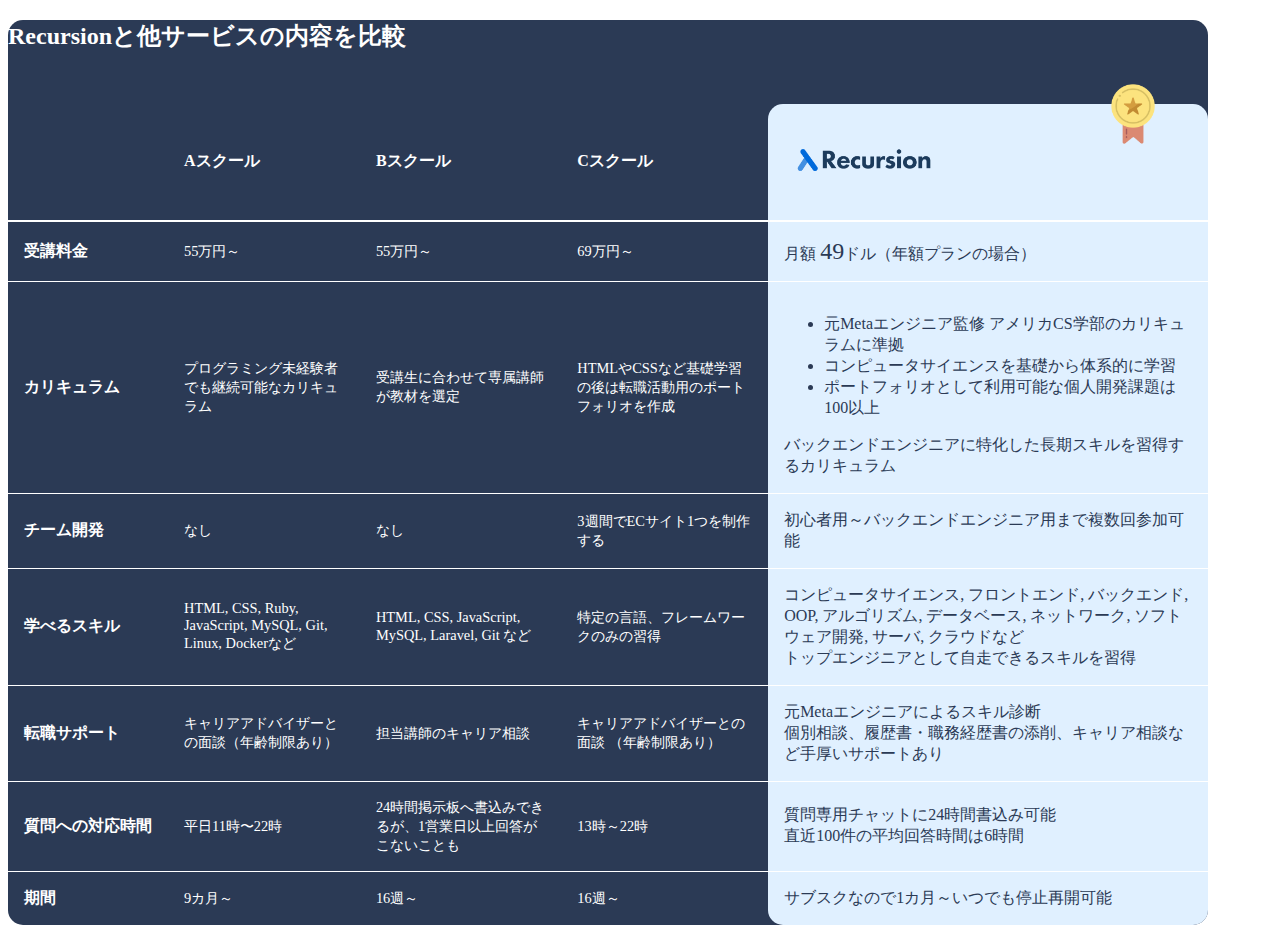
<file: index.html>
<!DOCTYPE html>
<html lang="ja">
    <head>
        <meta charset="UTF-8" />
        <meta name="viewport" content="width=device-width, initial-scale=1.0" />
        <link rel="stylesheet" href="https://stackpath.bootstrapcdn.com/bootstrap/4.5.0/css/bootstrap.min.css" integrity="sha384-9aIt2nRpC12Uk9gS9baDl411NQApFmC26EwAOH8WgZl5MYYxFfc+NcPb1dKGj7Sk" crossorigin="anonymous">
        <link rel="stylesheet" href="css/style.css" />
        <title>Comparison Table</title>
    </head>
    <body>
        <!-- 比較表横スクロールここから style1.css -->
        <div class="min-vh-100">
            <div class="container comparison py-5">
                <h2 class="text-center font-weight-bold mb-4">Recursionと他サービスの内容を比較</h2>
                <div class="p-2 tbl-wrap">
                    
                    <table class="tbl text-white text-center" >
                        <thead>
                            <tr>
                                <th class="col-1" scope="col"></th>
                                <th class="col-2" scope="col">Aスクール</th>
                                <th class="col-2" scope="col">Bスクール</th>
                                <th class="col-2" scope="col">Cスクール</th>
                                <th class="col-4 recursion-bg-color recursion-top py-0" scope="col">
                                    <img src="image/25671661.png" height="100px" width="100px" class="badge-image"/>                       
                                    <img src="image/recursion-logo.png" height="80px">
                                </th>
                            </tr>
                        </thead>
                        <tbody>
                            <tr>
                                <th>受講料金</th>
                                <td class="text-xs">55万円～</td>
                                <td class="text-xs">55万円～</td>
                                <td class="text-xs">69万円～</td>
                                <td class="recursion-bg-color">月額 <span class="font-weight-bold" style="font-size:x-large;">49</span>ドル（年額プランの場合）</td>
                            </tr>
                            <tr>
                                <th nowrap scope="row">カリキュラム</th>
                                <td class="text-xs">プログラミング未経験者でも継続可能なカリキュラム</td>
                                <td class="text-xs">受講生に合わせて専属講師が教材を選定</td>
                                <td class="text-xs">HTMLやCSSなど基礎学習の後は転職活動用のポートフォリオを作成</td>
                                <td class="recursion-bg-color">
                                    <ul>
                                        <li><span class="font-weight-bold">元Metaエンジニア</span>監修 アメリカCS学部のカリキュラムに準拠</li>
                                        <li>コンピュータサイエンスを基礎から体系的に学習</li>
                                        <li>ポートフォリオとして利用可能な個人開発課題は100以上</li>
                                    </ul>
                                    <span class="font-weight-bold">バックエンドエンジニアに特化した長期スキルを習得するカリキュラム</span>
                                </td>
                            </tr>
                            <tr>
                                <th nowrap scope="row">チーム開発</th>
                                <td class="text-xs">なし</td>
                                <td class="text-xs">なし</td>
                                <td class="text-xs">3週間でECサイト1つを制作する</td>
                                <td class="recursion-bg-color">初心者用～バックエンドエンジニア用まで複数回参加可能</td>
                            </tr>
                            <tr>
                                <th nowrap scope="row">学べるスキル</th>
                                <td class="text-xs">HTML, CSS, Ruby, JavaScript,  MySQL, Git, Linux, Dockerなど</td>
                                <td class="text-xs">HTML, CSS, JavaScript,  MySQL, Laravel, Git など</td>
                                <td class="text-xs">特定の言語、フレームワークのみの習得</td>
                                <td class="recursion-bg-color">コンピュータサイエンス, フロントエンド, バックエンド, OOP, アルゴリズム, データベース, ネットワーク, ソフトウェア開発, サーバ, クラウドなど<br>
                                    <span class="font-weight-bold">トップエンジニアとして自走できるスキルを習得</span>
                                </td>
                            </tr>
                            <tr>
                                <th nowrap scope="row">転職サポート</th>
                                <td class="text-xs">キャリアアドバイザーとの面談（年齢制限あり）</td>
                                <td class="text-xs">担当講師のキャリア相談</td>
                                <td class="text-xs">キャリアアドバイザーとの面談 （年齢制限あり）</td>
                                <td class="recursion-bg-color">元Metaエンジニアによるスキル診断<br>個別相談、履歴書・職務経歴書の添削、キャリア相談など手厚いサポートあり</td>
                            </tr>
                            <tr>
                                <th scope="row">質問への対応時間</th>
                                <td class="text-xs">平日11時〜22時</td>
                                <td class="text-xs">24時間掲示板へ書込みできるが、1営業日以上回答がこないことも</td>
                                <td class="text-xs">13時～22時</td>
                                <td class="recursion-bg-color">質問専用チャットに24時間書込み可能<br>直近100件の平均回答時間は6時間</td>
                            </tr>
                            <tr>
                                <th scope="row">期間</th>
                                <td class="text-xs">9カ月～</td>
                                <td class="text-xs">16週～</td>
                                <td class="text-xs">16週～</td>
                                <td class="recursion-bg-color recursion-bottom">サブスクなので1カ月～いつでも停止再開可能</td>
                            </tr>
                        </tbody>
                    </table>
                </div>                    
            </div>
        </div>
        <!-- 比較表横スクロールここまで -->
    </body>
</html>
</file>
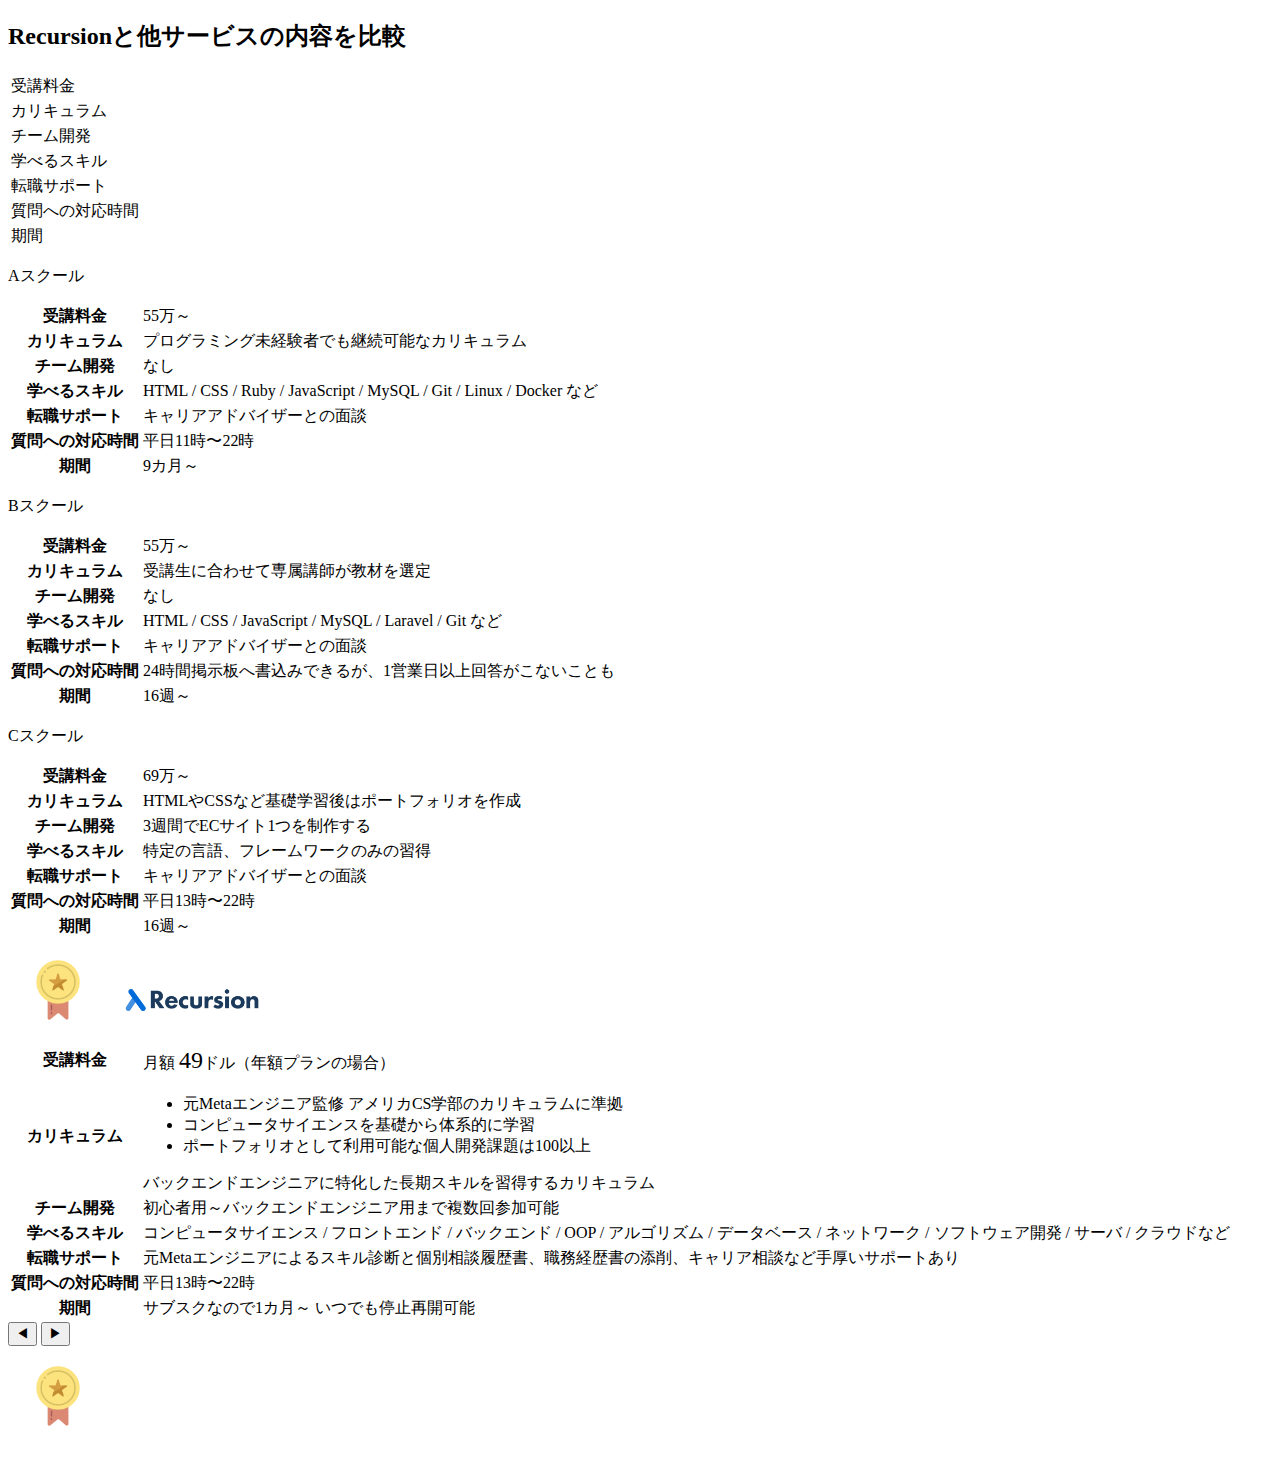
<file: index copy 3.html>
<!DOCTYPE html>
<html lang="ja">
<head>
    <meta charset="UTF-8" />
    <meta name="viewport" content="width=device-width, initial-scale=1.0" />
    <link rel="stylesheet" href="https://stackpath.bootstrapcdn.com/bootstrap/4.5.0/css/bootstrap.min.css" integrity="sha384-9aIt2nRpC12Uk9gS9baDl411NQApFmC26EwAOH8WgZl5MYYxFfc+NcPb1dKGj7Sk" crossorigin="anonymous">
    <link rel="stylesheet" href="css/style.css" />
    <title>Comparison Table</title>
</head>
<body>
    <div class="comparison-table p-3 m-auto">
        <h2 class="text-center font-weight-bold mb-4">Recursionと他サービスの内容を比較</h2>
        <div class="d-md-flex position-relative">
            <!-- 左の項目：大画面で表示、スマホでは非表示 -->
            <div class="title-container w-25 d-none d-lg-block p-0">
                <div class="title-wrapper d-flex align-items-stretch h-100">
                    <div class="title d-flex flex-column h-100">
                        <div class="school-header"><h4></h4></div>
                        <table class="text-white h-100">
                            <tr><td>受講料金</td></tr>
                            <tr><td>カリキュラム</td></tr>
                            <tr><td>チーム開発</td></tr>
                            <tr><td>学べるスキル</td></tr>
                            <tr><td>転職サポート</td></tr>
                            <tr><td>質問への対応時間</td></tr>
                            <tr><td>期間</td></tr>
                        </table>
                    </div>
                </div>
            </div>
            
            <!-- スライダーコンテナ -->
            <div class="slider-container">
                <div class="slides-wrapper h-100">
                    <!-- 各スクールのスライド -->
                    <!-- Aスクール -->
                    <div class="slide col-md">
                        <div class="school-header"><p class="m-auto">Aスクール</p></div>
                        <table class="text-white h-100">
                            <tr><th>受講料金</th><td>55万～</td></tr>
                            <tr><th>カリキュラム</th><td>プログラミング未経験者でも継続可能なカリキュラム</td></tr>
                            <tr><th>チーム開発</th><td>なし</td></tr>
                            <tr><th>学べるスキル</th><td>HTML / CSS / Ruby / JavaScript / MySQL / Git / Linux / Docker など</td></tr>
                            <tr><th>転職サポート</th><td>キャリアアドバイザーとの面談</td></tr>
                            <tr><th>質問への対応時間</th><td>平日11時〜22時</td></tr>
                            <tr><th>期間</th><td>9カ月～</td></tr>
                        </table>
                    </div>

                    <!-- Bスクール -->
                    <div class="slide col-lg">
                        <div class="school-header"><p class="m-auto">Bスクール</p></div>
                        <table class="text-white h-100">
                            <tr><th>受講料金</th><td>55万～</td></tr>
                            <tr><th>カリキュラム</th><td>受講生に合わせて専属講師が教材を選定</td></tr>
                            <tr><th>チーム開発</th><td>なし</td></tr>
                            <tr><th>学べるスキル</th><td>HTML / CSS / JavaScript / MySQL / Laravel / Git など</td></tr>
                            <tr><th>転職サポート</th><td>キャリアアドバイザーとの面談</td></tr>
                            <tr><th>質問への対応時間</th><td>24時間掲示板へ書込みできるが、1営業日以上回答がこないことも</td></tr>
                            <tr><th>期間</th><td>16週～</td></tr>
                        </table>
                    </div>

                    <!-- Cスクール -->
                    <div class="slide col-lg">
                        <div class="school-header"><p class="m-auto">Cスクール</p></div>
                        <table class="text-white h-100">
                            <tr><th>受講料金</th><td>69万～</td></tr>
                            <tr><th>カリキュラム</th><td>HTMLやCSSなど基礎学習後はポートフォリオを作成</td></tr>
                            <tr><th>チーム開発</th><td>3週間でECサイト1つを制作する</td></tr>
                            <tr><th>学べるスキル</th><td>特定の言語、フレームワークのみの習得</td></tr>
                            <tr><th>転職サポート</th><td>キャリアアドバイザーとの面談</td></tr>
                            <tr><th>質問への対応時間</th><td>平日13時〜22時</td></tr>
                            <tr><th>期間</th><td>16週～</td></tr>
                        </table>
                    </div>

                    <!-- Recursion -->
                    <div class="slide recursion-info col-lg-4 m-0">
                        <div class="school-header">
                            <img src="image/25671661.png" height="100px" width="100px" class="d-lg-none"/>
                            <img src="image/recursion-logo.png" height="80px">
                        </div>
                        <table class="h-100">
                            <tr><th>受講料金</th><td>月額 <span class="font-weight-bold" style="font-size:x-large;">49</span>ドル（年額プランの場合）</td></tr>
                            <tr><th>カリキュラム</th>
                                <td>
                                    <ul>
                                        <li><span class="font-weight-bold">元Metaエンジニア</span>監修 アメリカCS学部のカリキュラムに準拠</li>
                                        <li>コンピュータサイエンスを基礎から体系的に学習</li>
                                        <li>ポートフォリオとして利用可能な個人開発課題は100以上</li>
                                    </ul>
                                    <span class="font-weight-bold">バックエンドエンジニアに特化した長期スキルを習得するカリキュラム</span>
                                </td>
                            </tr>
                            <tr><th>チーム開発</th><td>初心者用～バックエンドエンジニア用まで複数回参加可能</td></tr>
                            <tr><th>学べるスキル</th><td>コンピュータサイエンス / フロントエンド / バックエンド / OOP / アルゴリズム / データベース / ネットワーク / ソフトウェア開発 / サーバ / クラウドなど</td></tr>
                            <tr><th>転職サポート</th><td>元Metaエンジニアによるスキル診断と個別相談履歴書、職務経歴書の添削、キャリア相談など手厚いサポートあり</td></tr>
                            <tr><th>質問への対応時間</th><td>平日13時〜22時</td></tr>
                            <tr><th>期間</th><td>サブスクなので1カ月～ いつでも停止再開可能</td></tr>
                        </table>
                    </div>
                </div>
                <!-- ナビゲーションボタン（小画面用） -->
                <button class="slider-btn prev">◀</button>
                <button class="slider-btn next">▶</button>
            </div>
            <img src="image/25671661.png" height="100px" width="100px" class="badge-img d-none d-lg-block"/>
        </div>
    </div>
    <script src="js/main.js"></script>
</body>
</html>
</file>
<file: css/style.css>
:root {
    --primary: #1976d2;
    --bg-darkblue: #2b3a55;
    --bg-lightblue: #e0f0ff;
    --bg-lightgray: #f8f8f8;
}

/* 比較表 */
.comparison {
    background-color: var(--bg-darkblue);
    color: white;
    border-radius: 15px;
    max-width: 1200px;
}
/* 横スクロール wrapper*/
.tbl-wrap {
    width:100%;
    overflow-x:scroll;
}
/* テーブル */
.tbl {
    width: 100%;
    table-layout: auto;
    min-width: 800px;
    margin-top: 2rem;
    border-collapse: collapse;
}
/* 枠線 */
.tbl thead {
    border-bottom: 2px #fff solid;
}
.tbl tr {
    border-bottom: 1px #fff solid;
}
.tbl tr:last-child {
    border-bottom: none;
}
/* レイアウト */
.tbl thead th{
    vertical-align: middle;
}
.tbl td,
.tbl th {
    vertical-align: middle;
    text-align:left;
    text-align: left;
    padding: 1rem;  
}
.tbl th {
    text-wrap: nowrap;
}
/* 他スクールちょっと文字を小さく */
.text-xs {
    font-size: 0.9rem;
}

/* Recursionの背景 */
.recursion-bg-color {
    background-color: var(--bg-lightblue);
    color: var(--bg-darkblue);
}

.recursion-top {
    border-radius: 15px 15px 0 0;
    position: relative;
}

.recursion-bottom {
    border-radius: 0 0 15px 15px;
    padding-bottom: 2rem;
}
/* バッジ */
.badge-image {
    position: absolute;
    top: -40px;
    right: 25px;
    z-index: 3;
}
</file>
